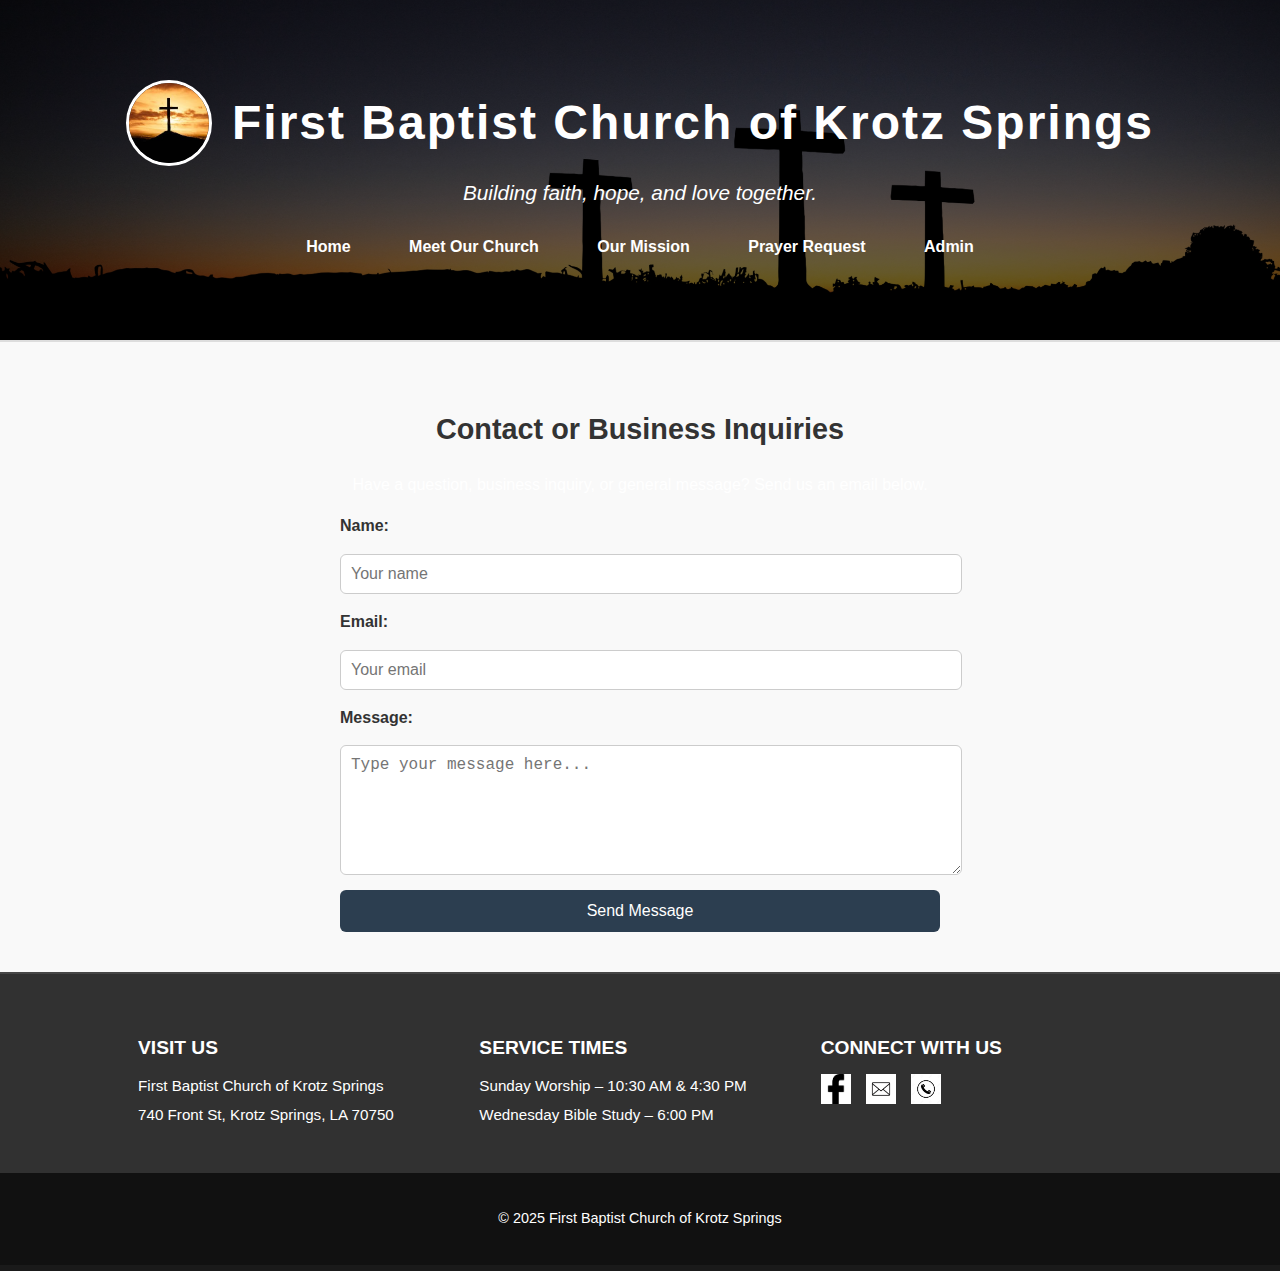
<file: email.html>
<!DOCTYPE html>
<html lang="en">

<head>
  <meta charset="UTF-8">
  <meta name="viewport" content="width=device-width, initial-scale=1.0">
  <title>Contact Us | First Baptist Church of Krotz Springs</title>
  <link rel="stylesheet" href="style.css">
</head>

<body>
  <header>
    <div class="header-content">
      <img src="crosspfp.jpg" alt="Church Logo" class="header-logo">
      <h1>First Baptist Church of Krotz Springs</h1>
    </div>
    <p class="tagline">Building faith, hope, and love together.</p>
    <nav>
      <a href="index.html">Home</a>
      <a href="about.html">Meet Our Church</a>
      <a href="ourmission.html">Our Mission</a>
      <a href="prayer.html">Prayer Request</a>
      <a href="admin.html">Admin</a>
    </nav>
  </header>

  <main>
    <section class="prayer-request">
      <h2>Contact or Business Inquiries</h2>
      <p>Have a question, business inquiry, or general message? Send us an email below.</p>

      <form action="https://formsubmit.co/fbckrotzsprings@bellsouth.net" method="POST" class="prayer-form">
        <!-- FormSubmit settings -->
        <input type="hidden" name="_captcha" value="false">
        <input type="hidden" name="_subject" value="New Business Inquiry from Website">
        <input type="hidden" name="_template" value="table">
        <input type="hidden" name="_next" value="email.html">

        <label for="name">Name:</label>
        <input type="text" id="name" name="name" placeholder="Your name" required>

        <label for="email">Email:</label>
        <input type="email" id="email" name="email" placeholder="Your email" required>

        <label for="message">Message:</label>
        <textarea id="message" name="message" rows="6" required placeholder="Type your message here..."></textarea>

        <button type="submit">Send Message</button>
      </form>
    </section>
  </main>

  <section class="footer-info">
    <div class="footer-column">
      <h3>Visit Us</h3>
      <p>First Baptist Church of Krotz Springs</p>
      <p>740 Front St, Krotz Springs, LA 70750</p>
    </div>

    <div class="footer-column">
      <h3>Service Times</h3>
      <p>Sunday Worship – 10:30 AM & 4:30 PM</p>
      <p>Wednesday Bible Study – 6:00 PM</p>
    </div>

    <div class="footer-column center-connect">
      <h3>Connect With Us</h3>
      <div class="social-icons">
        <a href="https://www.facebook.com/FBCKrotzSprings" target="_blank"><img src="facebook.png" alt="Facebook"></a>
        <a href="email.html"><img src="email.png" alt="Email"></a>
        <a href="tel:3375663582"><img src="phone.png" alt="Call"></a>
      </div>
    </div>
  </section>

  <footer>
    <p>© 2025 First Baptist Church of Krotz Springs</p>
  </footer>
</body>

</html>
</file>
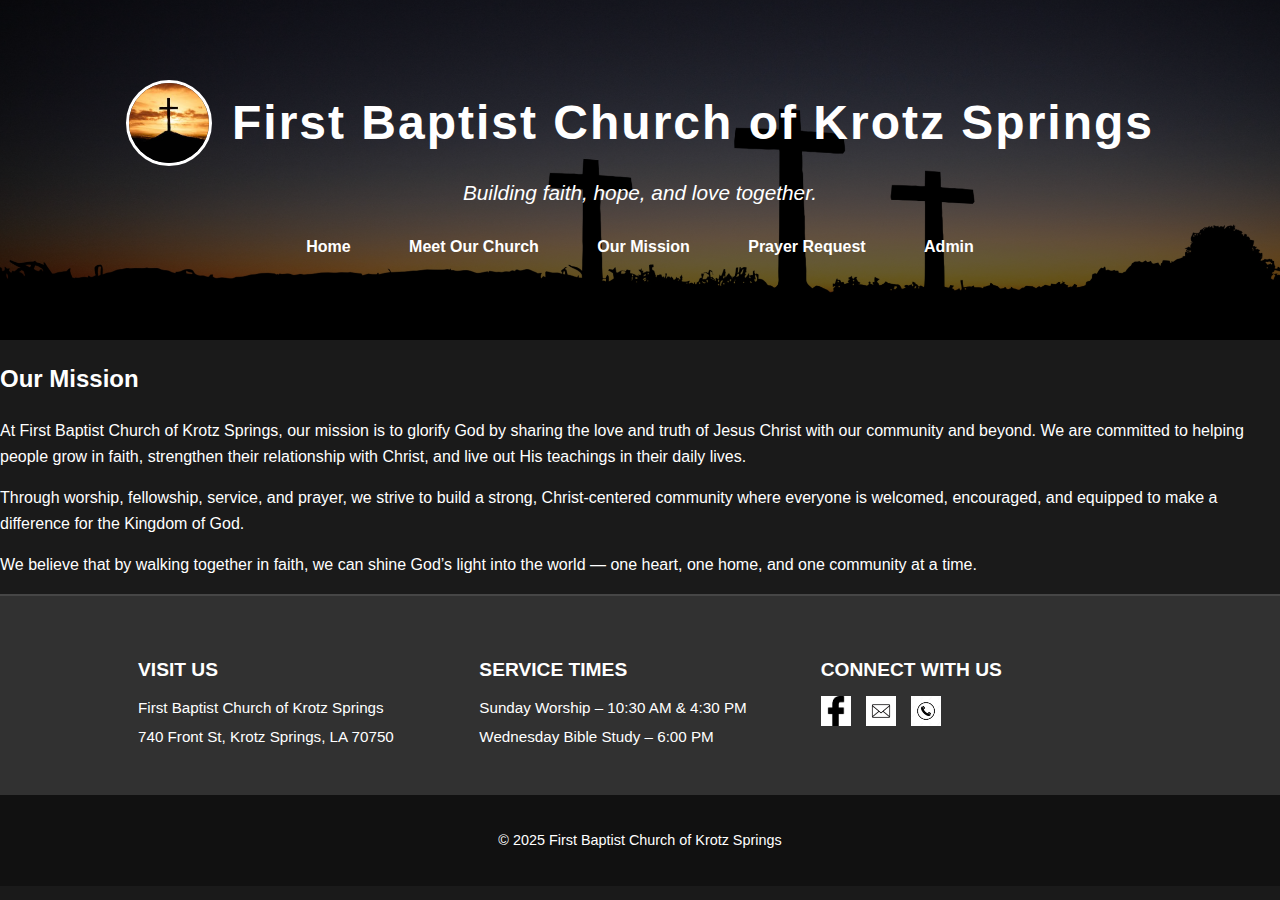
<file: ourmission.html>
<!DOCTYPE html>
<html lang="en">

<head>
    <meta charset="UTF-8">
    <meta name="viewport" content="width=device-width, initial-scale=1.0">
    <title>Prayer Requests | First Baptist Church of Krotz Springs</title>
    <link rel="stylesheet" href="style.css">
</head>

<body>
    <header>
        <div class="header-content">
            <img src="crosspfp.jpg" alt="Church Logo" class="header-logo">
            <h1>First Baptist Church of Krotz Springs</h1>
        </div>
        <p class="tagline">Building faith, hope, and love together.</p>
        <nav>
            <a href="index.html">Home</a>
            <a href="about.html">Meet Our Church</a>
            <a href="ourmission.html">Our Mission</a>
            <a href="prayer.html">Prayer Request</a>
            <a href="admin.html">Admin</a>
        </nav>
    </header>
    <section class="our-mission">
        <h2>Our Mission</h2>
        <p>
            At First Baptist Church of Krotz Springs, our mission is to glorify God by sharing the love and truth of
            Jesus Christ with our community and beyond.
            We are committed to helping people grow in faith, strengthen their relationship with Christ, and live out
            His teachings in their daily lives.
        </p>
        <p>
            Through worship, fellowship, service, and prayer, we strive to build a strong, Christ-centered community
            where everyone is welcomed, encouraged,
            and equipped to make a difference for the Kingdom of God.
        </p>
        <p>
            We believe that by walking together in faith, we can shine God’s light into the world — one heart, one home,
            and one community at a time.
        </p>
    </section>
    <section class="footer-info">
        <div class="footer-column">
            <h3>Visit Us</h3>
            <p>First Baptist Church of Krotz Springs</p>
            <p>740 Front St, Krotz Springs, LA 70750</p>
        </div>

        <div class="footer-column">
            <h3>Service Times</h3>
            <p>Sunday Worship – 10:30 AM & 4:30 PM</p>
            <p>Wednesday Bible Study – 6:00 PM</p>
        </div>

        <div class="footer-column center-connect">
            <h3>Connect With Us</h3>
            <div class="social-icons">
                <a href="https://www.facebook.com/FBCKrotzSprings" target="_blank"><img src="facebook.png"
                        alt="Facebook"></a>
                <a href="email.html" target="_blank"><img src="email.png" alt="Email"></a>
                <a href="337 566-3582" target="_blank"><img src="phone.png" alt="Call"></a>
            </div>
        </div>
    </section>
    </main>

    <footer>
        <p>© 2025 First Baptist Church of Krotz Springs</p>
    </footer>
</body>
</file>
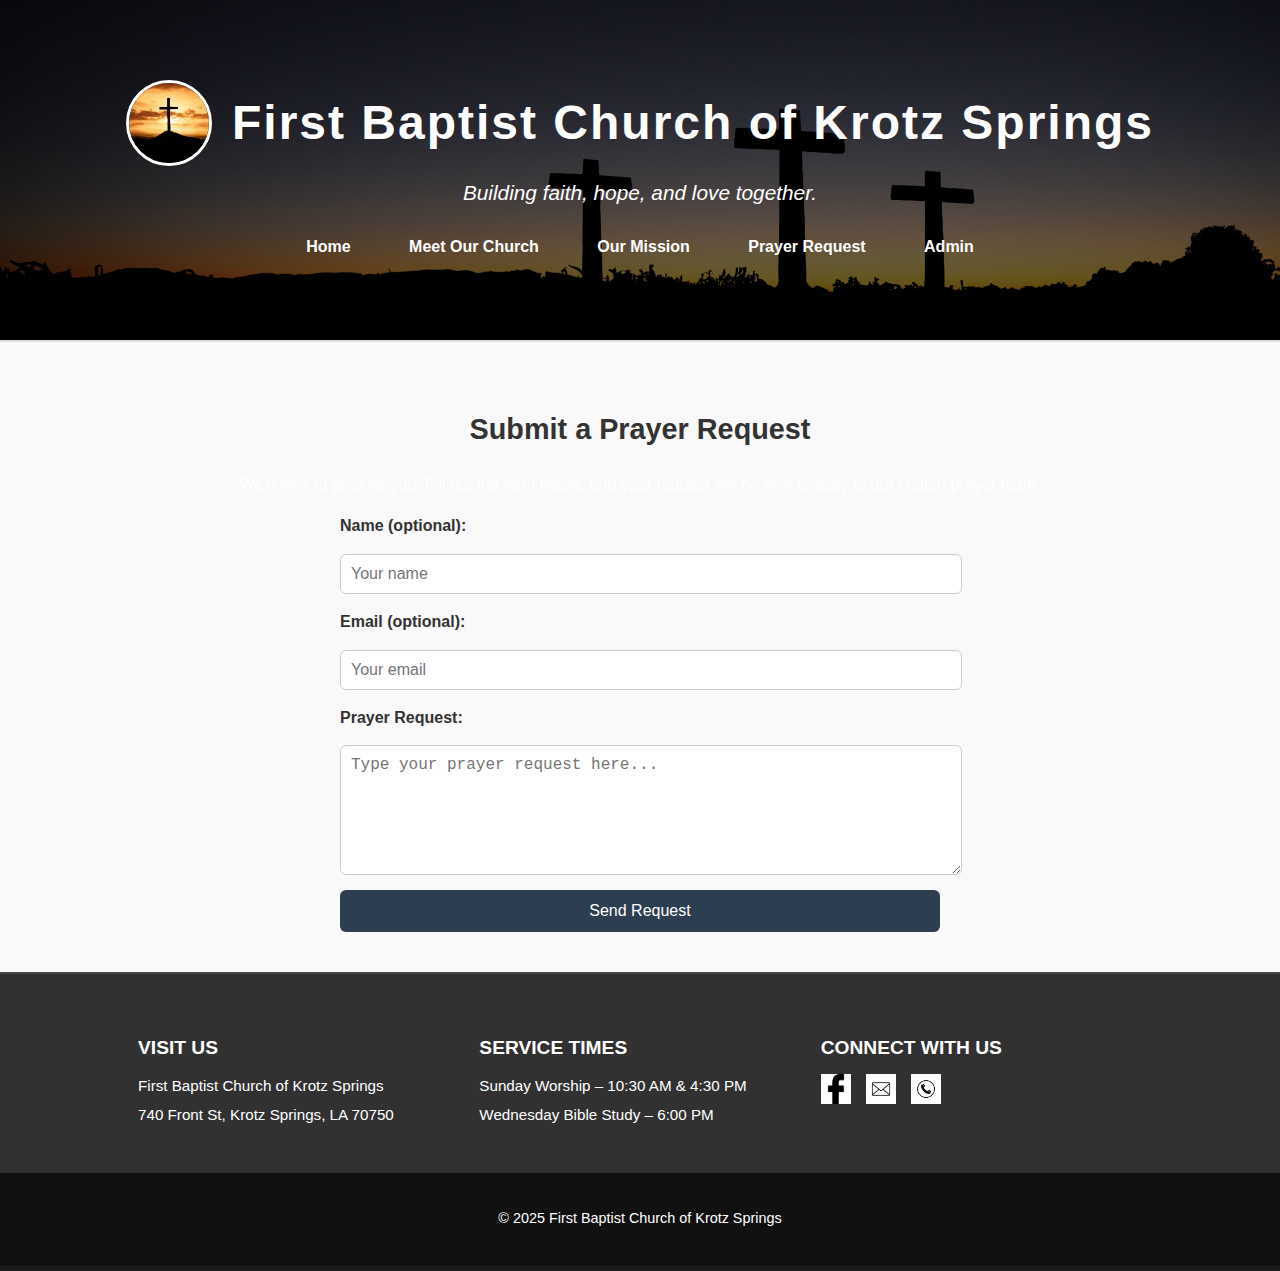
<file: prayer.html>
<!DOCTYPE html>
<html lang="en">

<head>
  <meta charset="UTF-8">
  <meta name="viewport" content="width=device-width, initial-scale=1.0">
  <title>Prayer Requests | First Baptist Church of Krotz Springs</title>
  <link rel="stylesheet" href="style.css">
</head>

<body>
  <header>
    <div class="header-content">
      <img src="crosspfp.jpg" alt="Church Logo" class="header-logo">
      <h1>First Baptist Church of Krotz Springs</h1>
    </div>
    <p class="tagline">Building faith, hope, and love together.</p>
    <nav>
      <a href="index.html">Home</a>
      <a href="about.html">Meet Our Church</a>
      <a href="ourmission.html">Our Mission</a>
      <a href="prayer.html">Prayer Request</a>
      <a href="admin.html">Admin</a>
    </nav>
  </header>

  <main>
    <section class="prayer-request">
      <h2>Submit a Prayer Request</h2>
      <p>We’d love to pray for you. Fill out the form below, and your request will be sent directly to our church prayer team.</p>

      <form action="https://formsubmit.co/fbckrotzsprings@bellsouth.net" method="POST" class="prayer-form">
        <!-- FormSubmit settings -->
        <input type="hidden" name="_captcha" value="false">
        <input type="hidden" name="_subject" value="New Prayer Request from Website">
        <input type="hidden" name="_template" value="table">
        <input type="hidden" name="_next" value="prayer.html">

        <label for="name">Name (optional):</label>
        <input type="text" id="name" name="name" placeholder="Your name">

        <label for="email">Email (optional):</label>
        <input type="email" id="email" name="email" placeholder="Your email">

        <label for="message">Prayer Request:</label>
        <textarea id="message" name="message" rows="6" required placeholder="Type your prayer request here..."></textarea>

        <button type="submit">Send Request</button>
      </form>
    </section>
  </main>

  <section class="footer-info">
            <div class="footer-column">
                <h3>Visit Us</h3>
                <p>First Baptist Church of Krotz Springs</p>
                <p>740 Front St, Krotz Springs, LA 70750</p>
            </div>

            <div class="footer-column">
                <h3>Service Times</h3>
                <p>Sunday Worship – 10:30 AM & 4:30 PM</p>
                <p>Wednesday Bible Study – 6:00 PM</p>
            </div>

            <div class="footer-column center-connect">
                <h3>Connect With Us</h3>
                <div class="social-icons">
                    <a href="https://www.facebook.com/FBCKrotzSprings" target="_blank"><img src="facebook.png"
                            alt="Facebook"></a>
                    <a href="email.html" target="_blank"><img src="email.png" alt="Email"></a>
                    <a href="337 566-3582" target="_blank"><img src="phone.png" alt="Call"></a>
                </div>
            </div>
        </section>
    </main>

    <footer>
        <p>© 2025 First Baptist Church of Krotz Springs</p>
    </footer>
</body>

</html>
</file>
<file: style.css>
/* --- General Body --- */
body {
    font-family: 'Segoe UI', Tahoma, Geneva, Verdana, sans-serif;
    background: #1a1a1a;
    /* Dark background */
    margin: 0;
    color: #fff;
    line-height: 1.6;
}

/* --- Header / Banner --- */
header {
    background: linear-gradient(rgba(0, 0, 0, 0.6), rgba(0, 0, 0, 0.6)), url('banner_header_easter_cross.jpg') center/cover no-repeat;
    color: #fff;
    text-align: center;
    padding: 80px 20px;
}

.header-content {
    display: flex;
    align-items: center;
    justify-content: center;
    gap: 20px;
}

.header-logo {
    width: 80px;
    height: 80px;
    border-radius: 50%;
    object-fit: cover;
    border: 3px solid #fff;
}

header h1 {
    margin: 0;
    font-size: 3em;
    letter-spacing: 2px;
}

header .tagline {
    font-size: 1.3em;
    margin-top: 10px;
    font-style: italic;
}

header nav {
    margin-top: 25px;
}

header nav a {
    color: #fff;
    margin: 0 15px;
    text-decoration: none;
    font-weight: 600;
    padding: 8px 12px;
    border-radius: 5px;
    transition: background 0.3s;
}

header nav a:hover {
    background: rgba(255, 255, 255, 0.2);
}

.slideshow {
    position: relative;
    max-width: 75%;
    height: 400px;
    margin: 0 auto;
    overflow: hidden;
    border-radius: 10px;
    box-shadow: 0 4px 10px rgba(0, 0, 0, 0.2);
    padding-top: 20px;
}

.slides {
    display: none;
    width: 100%;
    height: 100%;
}

.slides img {
    width: 100%;
    height: 100%;
    object-fit: cover;
}

.fade {
    animation: fadeEffect 3s;
}

@keyframes fadeEffect {
    from {
        opacity: 0.4;
    }

    to {
        opacity: 1;
    }
}

/* Dots */
.dots {
    text-align: center;
    position: absolute;
    bottom: 15px;
    width: 100%;
}

.dot {
    height: 12px;
    width: 12px;
    margin: 0 4px;
    background-color: #bbb;
    border-radius: 50%;
    display: inline-block;
    transition: background-color 0.6s ease;
}

.active {
    background-color: #717171;
}


/* --- Main Content --- */
#mainContent {
    max-width: 900px;
    margin: 40px auto;
    display: flex;
    flex-direction: column;
    gap: 30px;
}

/* Verse of the Day - same light rectangle */
#verse {
    background: #2a2a2a;
    /* lighter than background but dark */
    color: #fff;
    padding: 30px;
    border-radius: 15px;
    text-align: center;
    font-size: 1.4em;
    box-shadow: 0 8px 20px rgba(0, 0, 0, 0.3);
}

/* Side Sections Container */
#sideSections {
    display: flex;
    flex-direction: column;
    gap: 20px;
}

/* Vertical Rectangles: Message & Events - same color as Verse */
#messageOfTheDay,
#events {
    flex: 1;
    min-height: 250px;
    padding: 25px;
    border-radius: 15px;
    background: #2a2a2a;
    /* same as verse */
    color: #fff;
    display: flex;
    flex-direction: column;
    justify-content: center;
    text-align: center;
    box-shadow: 0 8px 20px rgba(0, 0, 0, 0.3);
    transition: transform 0.3s, box-shadow 0.3s;
}

/* Hover Pop Effect */
#messageOfTheDay:hover,
#events:hover,
#verse:hover {
    transform: translateY(-5px);
    box-shadow: 0 12px 30px rgba(0, 0, 0, 0.5);
}

/* Calendar inside events */
#calendar {
    display: flex;
    flex-direction: column;
    gap: 10px;
    overflow-y: auto;
    max-height: 180px;
}

.calendarEvent {
    background: rgba(255, 255, 255, 0.1);
    padding: 10px;
    border-radius: 8px;
    color: #fff;
}

/* Event Buttons */
#eventsList .eventItem button {
    background: rgba(255, 255, 255, 0.2);
    color: #fff;
    padding: 5px 10px;
    border: none;
    border-radius: 5px;
    cursor: pointer;
    transition: background 0.3s;
}

#eventsList .eventItem button:hover {
    background: rgba(255, 255, 255, 0.4);
}

.prayer-request {
  text-align: center;
  padding: 40px 10%;
  background-color: #f9f9f9;
  border-top: 2px solid #ddd;
}

.prayer-request h2 {
  font-size: 1.8rem;
  margin-bottom: 20px;
  color: #333;
}

.prayer-form {
  max-width: 600px;
  margin: 0 auto;
  display: flex;
  flex-direction: column;
  gap: 15px;
}

.prayer-form label {
  text-align: left;
  font-weight: 600;
  color: #333;
}

.prayer-form input,
.prayer-form textarea {
  width: 100%;
  padding: 10px;
  border-radius: 6px;
  border: 1px solid #ccc;
  font-size: 1rem;
}

.prayer-form button {
  background-color: #2c3e50;
  color: white;
  border: none;
  padding: 12px;
  border-radius: 6px;
  cursor: pointer;
  font-size: 1rem;
  transition: 0.3s;
}

.prayer-form button:hover {
  background-color: #1a252f;
}


.map-section {
  text-align: center;
  padding: 40px 0;
  background-color: #1a1a1a;
  border-top: 2px solid #1a1a1a;
}

.map-section h2 {
  font-size: 1.8rem;
  margin-bottom: 20px;
  color: #fefefe;
}

.map-container iframe {
  max-width: 90%;
  height: 400px;
  border-radius: 8px;
  box-shadow: 0 2px 10px rgba(0, 0, 0, 0.15);
}

.footer-info {
  background-color: rgba(255, 255, 255, 0.1);
  color: #ffffff;
  display: flex;
  justify-content: space-around;
  align-items: flex-start;
  padding: 30px 10%;
  border-top: 2px solid rgba(255, 255, 255, 0.1);
  flex-wrap: wrap;
}

.footer-column {
  flex: 1;
  min-width: 250px;
  margin: 10px;
}

.footer-column h3 {
  font-size: 1.2rem;
  margin-bottom: 10px;
  color: #ffffff;
  text-transform: uppercase;
}

.footer-column p {
  margin: 5px 0;
  font-size: 0.95rem;
}

.social-icons {
  display: flex;
  gap: 15px;
  margin-top: 10px;
}

.social-icons img {
  width: 30px;
  height: 30px;
  color: blue;
  transition: 0.3s;
}

.social-icons img:hover {
  color: purple;
  transform: scale(1.1);
}

/* --- Footer --- */
footer {
    text-align: center;
    padding: 20px 10px;
    background: #111;
    color: #fff;
    font-size: 0.9em;
}



/* --- Responsive Layout --- */
@media (min-width: 768px) {
    #sideSections {
        flex-direction: row;
    }

    #messageOfTheDay,
    #events {
        width: 48%;
        margin: 0 1%;
    }
}
</file>
